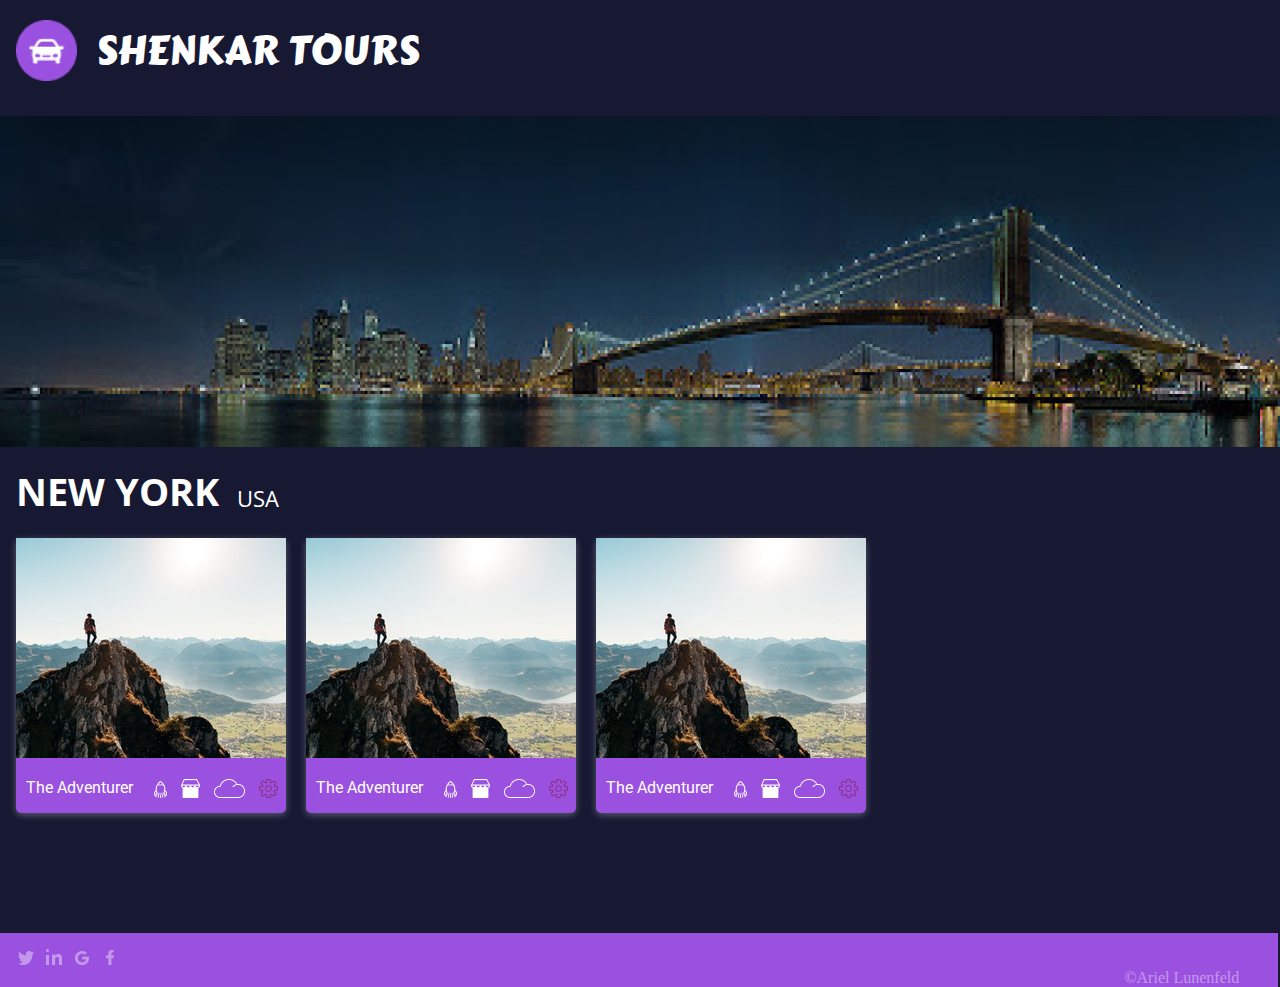
<file: index.html>
<!DOCTYPE html>
<html>
    <head>
        <link rel="stylesheet" href="css/style.css">
        <link href="https://fonts.googleapis.com/css2?family=Carter+One&family=Open+Sans&family=Roboto:wght@300&display=swap" rel="stylesheet">
        <link href="https://fonts.googleapis.com/css2?family=Open+Sans:ital,wght@1,700&display=swap" rel="stylesheet">
        <link href="https://fonts.googleapis.com/css2?family=Open+Sans&display=swap" rel="stylesheet">
        <link href="https://fonts.googleapis.com/css2?family=Open+Sans&family=Roboto&display=swap" rel="stylesheet">
        <title>Ariel Lunenfeld</title>
    </head>

    <body>
        <header>
            <section class = upBar>
                <a href="index.html" id="logo" target="_self">
                <span>SHENKAR TOURS</span>
                </a>
            </section>
        </header>
        <main>
            <img id="cover" src="images/Cover.png" alt = "cover" title = "cover">
            <h1 class = "new-york-h1">NEW YORK
                <span>USA</span>
            </h1>
    
            <section> 
                <section class="main-images">
                    <img src="images/new-rectangle.jpeg" alt=rock>
                    <section class= "advenLink">
                        <a href="page2.html"><span>The Adventurer</span></a>
                            <span id = "icon-1"></span>
                            <span id = "icon-2"></span>
                            <span id = "icon-3"></span>
                            <span id = "icon-4"></span>
                    </section>
                </section>
                
                <section class="main-images">
                    <img src="images/new-rectangle.jpeg" alt=rock>
                    <section class= "advenLink">
                        <a href="page2.html"><span>The Adventurer</span></a>
                            <span id = "icon-1"></span>
                            <span id = "icon-2"></span>
                            <span id = "icon-3"></span>
                            <span id = "icon-4"></span>
                    </section>
                </section>
                
                <section class="main-images">
                    <img src="images/new-rectangle.jpeg" alt=rock>
                    <section class= "advenLink">
                        <a href="page2.html"><span>The Adventurer</span></a>
                            <span id = "icon-1"></span>
                            <span id = "icon-2"></span>
                            <span id = "icon-3"></span>
                            <span id = "icon-4"></span>
                    </section>
                </section>
            </section>
        </main>

        <footer>
            <section class="site-fotter">
                <a href="#" id="Twitter" alt = Twitter></a>
                <a href="https://www.linkedin.com/in/ariel-lunenfeld-8b5ba41a5/" id="Linkdin" alt = Linkedin target ="_blank"></a>
                <a href="#" id="Google" alt = Google></a>
                <a href="https://www.facebook.com/ariel.lunenfeld" id="facebook" alt=Facebook target ="_blank"></a>
            </section>
            <span id=copyRight>&copy;Ariel Lunenfeld</span>
        </footer>        
    </body>
</html>
</file>
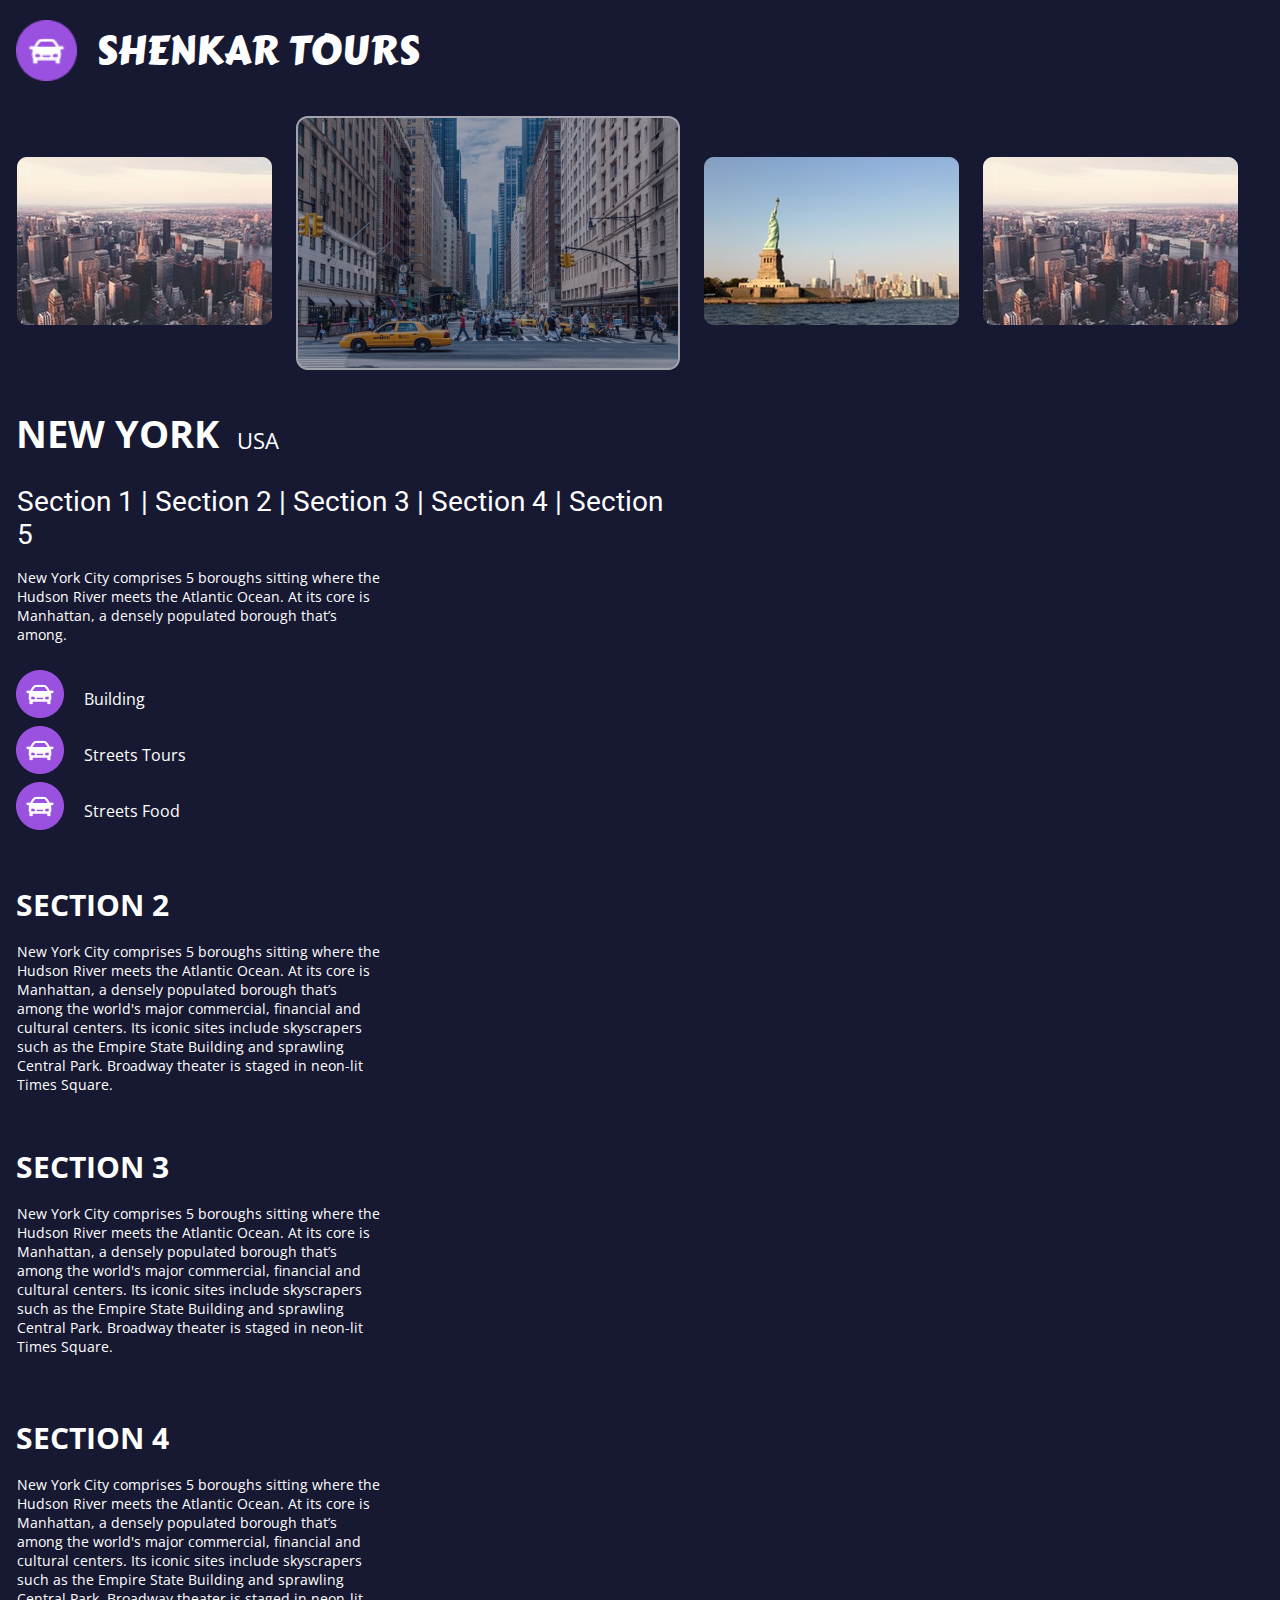
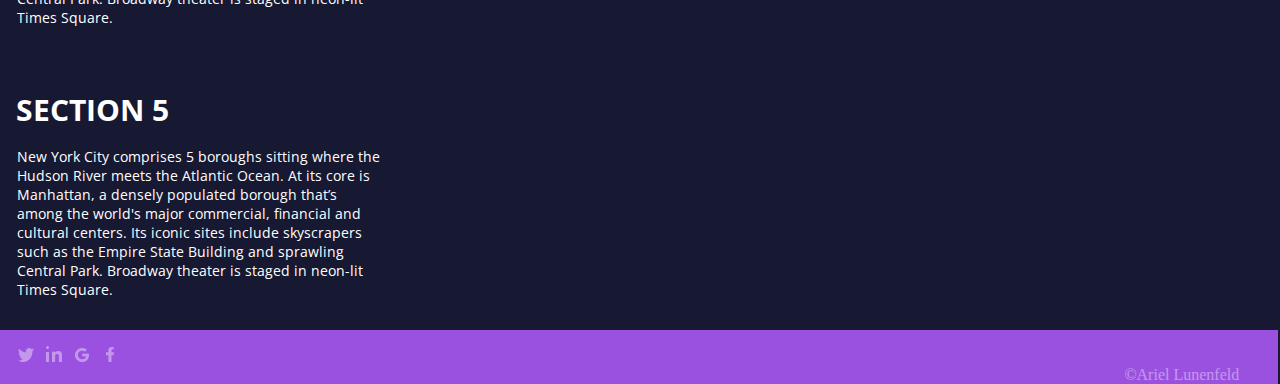
<file: page2.html>
<!DOCTYPE html>
<html>
    <head>
        <link rel="stylesheet" href="css/style.css">

        <link href="https://fonts.googleapis.com/css2?family=Carter+One&family=Open+Sans&family=Roboto:wght@300&display=swap" rel="stylesheet">
        <link href="https://fonts.googleapis.com/css2?family=Open+Sans:ital,wght@1,700&display=swap" rel="stylesheet">
        <link href="https://fonts.googleapis.com/css2?family=Open+Sans&display=swap" rel="stylesheet">
        <link href="https://fonts.googleapis.com/css2?family=Open+Sans&family=Roboto&display=swap" rel="stylesheet">
        <title>Ariel Lunenfeld</title>
    </head>
    <body>
        <header>
            <section class = upBar>
                <a href="page2.html" id="logo" target="_safe">
                <span>SHENKAR TOURS</span>
                </a>
            </section>
        </header>

        <main>
            <section id="firstImages">
                <image class = "smallImage" src =images/pexels-photo-one.png></image>
                <image src =images/pexels-photo-165888-two.png></image>
                <image class = "smallImage" src =images/pexels-photo-165888-three.png></image>
                <image class = "smallImage" src =images/pexels-photo-one.png></image>
            </section>

            <h1 class = "new-york-h1">NEW YORK
                <span>USA</span>
            </h1>

            <nav class="topnav">
                <a href="#Section1">Section 1 |</a>
                <a href="#Section2">Section 2 |</a>
                <a href="#Section3">Section 3 |</a>
                <a href="#Section4">Section 4 |</a>
                <a href="#Section5">Section 5</a>
            </nav>

            <section id = SecondNav>
            <a id ="Section1"></a>
                <p>New York City comprises 5 boroughs sitting where the
                    Hudson River meets the Atlantic Ocean. At its core is
                    Manhattan, a densely populated borough that’s among.</p>
                <ul class="list-logos">
                    <li><span>Building</span></li>
                    <li><span>Streets Tours</span></li>
                    <li><span>Streets Food</span></li>
                </ul>
            </section>

            <h2 id = "Section2">SECTION 2</h2>
            <p class ="Allsections">
                New York City comprises 5 boroughs sitting where the
                Hudson River meets the Atlantic Ocean. At its core is
                Manhattan, a densely populated borough that’s among
                the world's major commercial, financial and cultural
                centers. Its iconic sites include skyscrapers such as the
                Empire State Building and sprawling Central Park.
                Broadway theater is staged in neon-lit Times Square.
            </p>

            <h2 id = "Section3">SECTION 3</h2>
            <p class ="Allsections">
                New York City comprises 5 boroughs sitting where the
                Hudson River meets the Atlantic Ocean. At its core is
                Manhattan, a densely populated borough that’s among
                the world's major commercial, financial and cultural
                centers. Its iconic sites include skyscrapers such as the
                Empire State Building and sprawling Central Park.
                Broadway theater is staged in neon-lit Times Square.
            </p>

            <h2 id = "Section4">SECTION 4</h2>
            <p class ="Allsections">
                New York City comprises 5 boroughs sitting where the
                Hudson River meets the Atlantic Ocean. At its core is
                Manhattan, a densely populated borough that’s among
                the world's major commercial, financial and cultural
                centers. Its iconic sites include skyscrapers such as the
                Empire State Building and sprawling Central Park.
                Broadway theater is staged in neon-lit Times Square.
            </p>

            <h2 id = "Section5">SECTION 5</h2>
            <p class ="Allsections">
                New York City comprises 5 boroughs sitting where the
                Hudson River meets the Atlantic Ocean. At its core is
                Manhattan, a densely populated borough that’s among
                the world's major commercial, financial and cultural
                centers. Its iconic sites include skyscrapers such as the
                Empire State Building and sprawling Central Park.
                Broadway theater is staged in neon-lit Times Square.
            </p>
        </main>

        <footer>
            <section class="site-fotter">
                <a href="#" id="Twitter" alt = Twitter></a>
                <a href="https://www.linkedin.com/in/ariel-lunenfeld-8b5ba41a5/" id="Linkdin" alt = Linkedin target ="_blank"></a>
                <a href="#" id="Google" alt = Google></a>
                <a href="https://www.facebook.com/ariel.lunenfeld" id="facebook" alt=Facebook target ="_blank"></a>
            </section>
            <span id=copyRight>&copy;Ariel Lunenfeld</span>
        </footer>
    </body>
</html>
</file>
<file: css/style.css>
*{margin: 0; padding: 0;}

header, main, footer, nav, aside, section, div  {
    display: block;
}

body{background-color:#171932}

/*----------HEADER-----------*/
header{
    width: 100%;
    margin-top: 20px;
}

/*---------LOGO -----------*/
.upBar{
    height: 96px;
    width: 100%;
}

header:hover{
    text-decoration: underline;
}

#logo {
    background-image: url("../images/Logo.png");
    background-repeat: no-repeat;
    background-size: contain;
    display: block;
    margin-left: 16px;
    text-decoration: none;
}

#logo span{
    margin-left: 80px;
    margin-top: 20px;
    font-family: Carter One;
    font-size: 40px;
    color: #FFFFFF;
    align-items: center;
    text-transform: uppercase;
    text-decoration: none;
    display: flex;
}

/*------------COVER PIC SHENKAR1------------*/
#cover{
    width: 100%;
    height: 331px;
    margin-left: 0px;
}

/*-------------4 IMG TOP PAGE SHENKAR2---------*/
#firstImages{
    margin-left: 17px;
    margin-bottom: 30px;
}

#firstImages img{
    margin-right: 20px;
}

.smallImage{
    margin-bottom: 45px;
}

/*--------NEW-YORK-------------------*/

.new-york-h1{
    margin-top: 11px;
    margin-left: 16px;
    color: #ffffff;
    font-family: Open Sans;
    font-style: normal;
    font-weight: bold;
    font-size: 38px;
    line-height: 58px;
    display: flex;
    text-transform: uppercase;
}

/*--------USA----------------------*/

.new-york-h1 span{
    margin-top: 21px;
    margin-left: 18px;
    color: #ffffff;
    font-family: Open Sans;
    font-style: normal;
    font-weight: normal;
    font-size: 22px;
    line-height: 30px;
}

/*----------------main nav Shenkar 2-------*/

.topnav{
    width: 664px;
    height: 33px;
    margin-left: 17px;
    margin-top: 23px;
    font-family: 'Roboto';
    font-style: normal;
    font-weight: normal;
    font-size: 28px;
    line-height: 33px;
}

.topnav a{
    color: white;
    font-size: 28px;
    line-height: 33px;
    border-width: 1px solid  white;
    text-decoration: none;
}

.topnav a:hover{
    text-decoration: underline;
}

#SecondNav{
    margin-top: 50px;
    color: white;
}

#SecondNav p{
    width: 367px;
    margin-left: 17px;
    margin-bottom: 15px;
    font-family: Open Sans;
    font-style: normal;
    font-weight: normal;
    font-size: 14px;
    line-height: 19px;
    color: #FFFFFF;
}

/*----------------------logos-list Shenkar 2-------------------*/

.list-logos{
    list-style: none;
    margin-top: 26px;
    margin-left: 16px;
}

.list-logos li{
    background: url("../images/Logo.png") no-repeat;
    width: 100%;
    height: 48px;
    padding: 4px;
}

.list-logos li span{
    padding-top: 16px;
    font-family: Open Sans;
    line-height: 50px;
    color: #FFFFFF;
    margin-left: 64px;
}

/*------------------5 Sections Shenkar 2----------------*/

.Allsections{
    width: 367px;
    height: 132px;
    margin-left: 17px;
    margin-top: 16px;

    font-family: Open Sans;
    font-style: normal;
    font-weight: normal;
    font-size: 14px;
    line-height: 19px;

    color: #FFFFFF;
}

h2{
    width: 206px;
    height: 43px;
    margin-left: 16px;
    font-family: Open Sans;
    font-style: normal;
    font-weight: bold;
    font-size: 30px;
    line-height: 41px;
    display: flex;
    align-items: center;
    text-transform: uppercase;

    color: #FFFFFF;
}

#Secation1{
    margin-top: 45px;
    color: white;
}

#Section2{
    margin-top: 45px;
}

#Section3{
    margin-top: 71px;
}

#Section4{
    margin-top: 80px;
}

#Section5{
    margin-top: 81px;
}


/*------------------Middle page Shenkar  - 3Pic the same---------------------*/

.main-images{
    background-color: #9B51E0;
    display: inline-block;
    box-shadow: 0px 2px 7px rgba(255, 255, 255, 0.3);
    margin-left: 16px;
    border-radius: 5px;
    margin-top: 18px;
    margin-bottom: 69px;
}

.advenLink{
    width: 265px;
    border-radius: 5px;
    display: block;
    padding:16px 0;
    text-decoration: none;
}


.advenLink span{
    color: white;
    display: inline-block;
    font-family: Roboto;
    font-style: normal;
    font-weight: normal;
    font-size: 16px;
    margin-left: 10px;
}

#icon-1{
    background: url("../images/Group.png") no-repeat;
    width: 13px;
    height: 17.5px;
    margin-left: 17px;
    margin-bottom: -5px;
}

#icon-2{
    background: url("../images/Group\ \(1\).png")no-repeat;
    width: 19px;
    height: 19px;
    margin-left: 10px;
    margin-bottom: -5px;
}

#icon-3{
    background: url("../images/Group\ \(2\).png")no-repeat;
    width: 31px;
    height: 19px;
    margin-bottom: -5px;
}

#icon-4{
    background: url("../images/Group\ \(3\).png")no-repeat;
    width: 19px;
    height: 19px;
    margin-bottom: -5px;
}


/*------------------FOTTER------------------------------*/
footer{
    background-color:  #9B51E0;
    width: 100%;
    height: 54px;
    margin-left: -2px;
    margin-top: 51px;
    margin-bottom: 0px;
}

.site-fotter{
    width: 120px;
    height: 24px;
    opacity: 0.4;
    background-color:  #9B51E0 ;
    margin: 12px 16px;
}

footer #copyRight{
    height: 24px;
    background-color: #9B51E0;
    color: #FFFFFF;
    opacity: 0.4;
    margin-left: 88%;
}

/*------------------FOOTER - social media icons---------------------*/


footer #Twitter{
    background: url("../images/Twitter.png") no-repeat;
    width: 24px;
    height: 47px;
    display: inline-block;
}
footer #Linkdin{
    background: url("../images/Linkedin.png") no-repeat;
    width: 24px;
    height: 47px;
    display: inline-block;

}
footer #Google{
    background: url("../images/Google.png") no-repeat;
    width: 24px;
    height: 47px;
    display: inline-block;

}

footer #facebook{
  background: url("../images/Facebook.png") no-repeat;
  width: 24px;
  height: 47px;
  display: inline-block;
}
</file>
